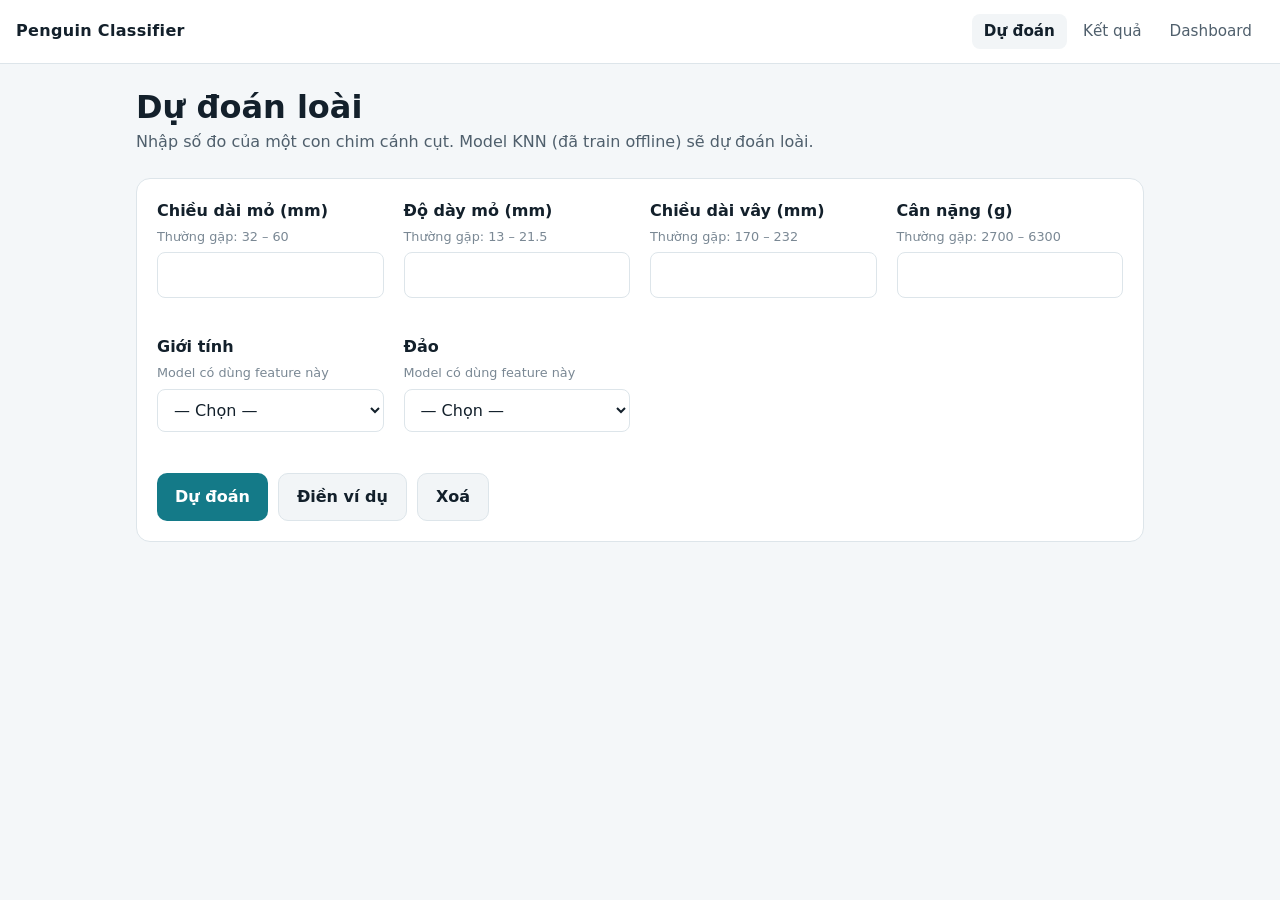
<file: web/index.html>
<!doctype html>
<html lang="vi">
  <head>
    <meta charset="UTF-8" />
    <meta name="viewport" content="width=device-width, initial-scale=1.0" />
    <meta name="color-scheme" content="light" />
    <title>Dự đoán loài chim cánh cụt</title>
    <link rel="stylesheet" href="styles.css" />
  </head>
  <body>
    <header class="topbar">
      <span class="brand">Penguin Classifier</span>
      <nav class="nav">
        <a href="index.html" aria-current="page">Dự đoán</a>
        <a href="result.html">Kết quả</a>
        <a href="dashboard.html">Dashboard</a>
      </nav>
    </header>

    <main>
      <h1>Dự đoán loài</h1>
      <p class="lead">Nhập số đo của một con chim cánh cụt. Model KNN (đã train offline) sẽ dự đoán loài.</p>

      <div id="form-alert" class="alert error" role="alert"></div>
      <div id="form-warning" class="alert warn" role="status"></div>

      <form id="predict-form" class="card" novalidate>
        <div class="form-grid">
          <div class="field" data-field="bill_length_mm">
            <label for="bill_length_mm">Chiều dài mỏ (mm)</label>
            <span class="hint" data-hint>Ví dụ: 45.2</span>
            <input id="bill_length_mm" name="bill_length_mm" type="number" step="any" inputmode="decimal" required />
            <div class="message" aria-live="polite"></div>
          </div>
          <div class="field" data-field="bill_depth_mm">
            <label for="bill_depth_mm">Độ dày mỏ (mm)</label>
            <span class="hint" data-hint>Ví dụ: 17.1</span>
            <input id="bill_depth_mm" name="bill_depth_mm" type="number" step="any" inputmode="decimal" required />
            <div class="message" aria-live="polite"></div>
          </div>
          <div class="field" data-field="flipper_length_mm">
            <label for="flipper_length_mm">Chiều dài vây (mm)</label>
            <span class="hint" data-hint>Ví dụ: 190</span>
            <input id="flipper_length_mm" name="flipper_length_mm" type="number" step="any" inputmode="decimal" required />
            <div class="message" aria-live="polite"></div>
          </div>
          <div class="field" data-field="body_mass_g">
            <label for="body_mass_g">Cân nặng (g)</label>
            <span class="hint" data-hint>Ví dụ: 3650</span>
            <input id="body_mass_g" name="body_mass_g" type="number" step="any" inputmode="decimal" required />
            <div class="message" aria-live="polite"></div>
          </div>
          <div class="field" data-field="sex">
            <label for="sex">Giới tính</label>
            <span class="hint">Model có dùng feature này</span>
            <select id="sex" name="sex" required>
              <option value="">— Chọn —</option>
              <option value="female">Cái (female)</option>
              <option value="male">Đực (male)</option>
            </select>
            <div class="message" aria-live="polite"></div>
          </div>
          <div class="field" data-field="island">
            <label for="island">Đảo</label>
            <span class="hint">Model có dùng feature này</span>
            <select id="island" name="island" required>
              <option value="">— Chọn —</option>
              <option value="Biscoe">Biscoe</option>
              <option value="Dream">Dream</option>
              <option value="Torgersen">Torgersen</option>
            </select>
            <div class="message" aria-live="polite"></div>
          </div>
        </div>

        <div class="actions">
          <button id="submit" type="submit">Dự đoán</button>
          <button id="fill-example" class="secondary" type="button">Điền ví dụ</button>
          <button class="secondary" type="reset">Xoá</button>
        </div>
      </form>
    </main>

    <script src="common.js"></script>
    <script src="predict.js"></script>
  </body>
</html>
</file>
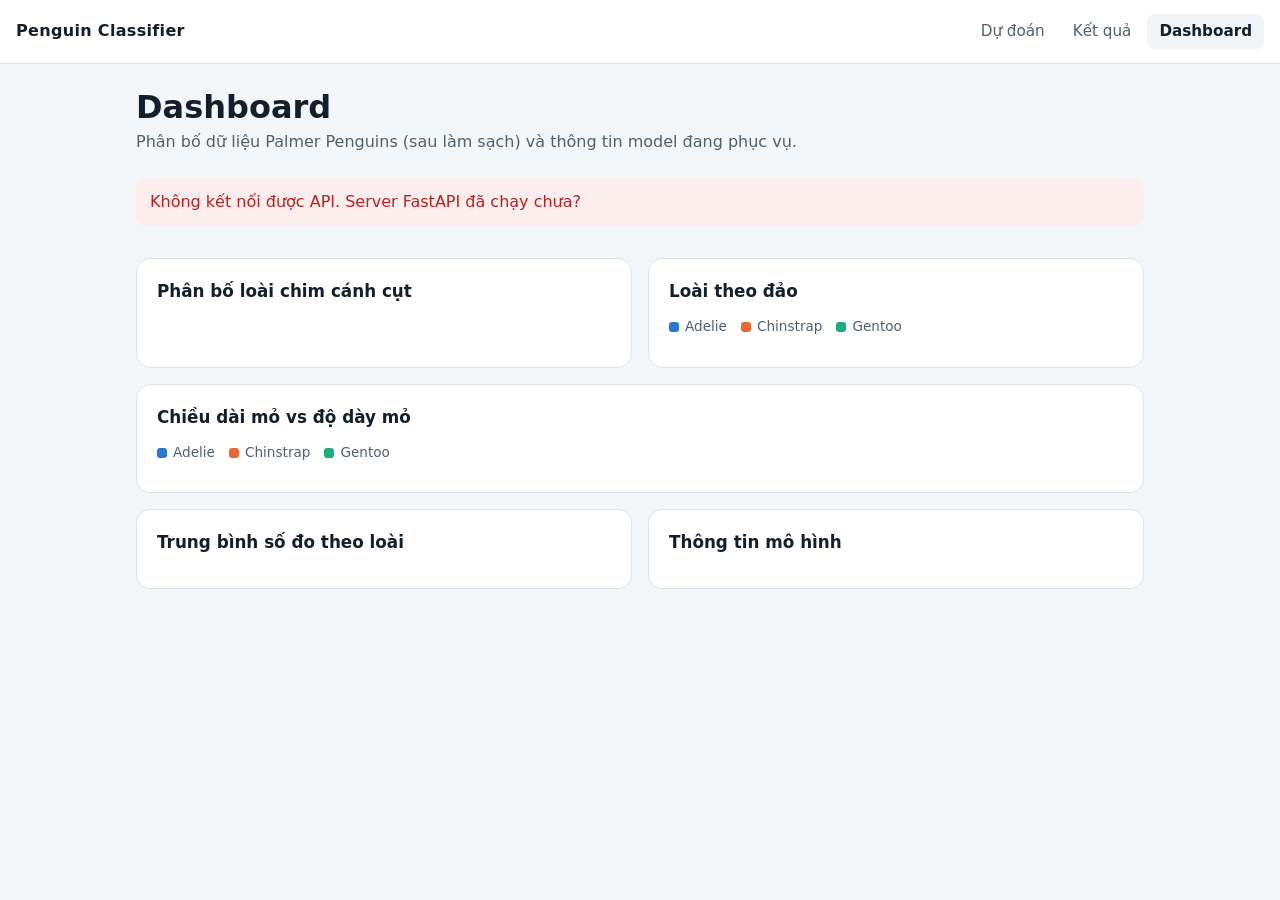
<file: web/dashboard.html>
<!doctype html>
<html lang="vi">
  <head>
    <meta charset="UTF-8" />
    <meta name="viewport" content="width=device-width, initial-scale=1.0" />
    <meta name="color-scheme" content="light" />
    <title>Dashboard dữ liệu và model</title>
    <link rel="stylesheet" href="styles.css" />
  </head>
  <body>
    <header class="topbar">
      <span class="brand">Penguin Classifier</span>
      <nav class="nav">
        <a href="index.html">Dự đoán</a>
        <a href="result.html">Kết quả</a>
        <a href="dashboard.html" aria-current="page">Dashboard</a>
      </nav>
    </header>

    <main>
      <h1>Dashboard</h1>
      <p class="lead">
        Phân bố dữ liệu Palmer Penguins (sau làm sạch) và thông tin model đang
        phục vụ.
      </p>
      <div id="dash-alert" class="alert error" role="alert"></div>

      <div id="stats" class="grid grid-4"></div>

      <div class="grid grid-2" style="margin-top: 16px">
        <section class="card">
          <h2>Phân bố loài chim cánh cụt</h2>
          <div id="species-chart"></div>
        </section>
        <section class="card">
          <h2>Loài theo đảo</h2>
          <div class="legend" data-legend></div>
          <div id="island-chart"></div>
        </section>
      </div>

      <section class="card" style="margin-top: 16px">
        <h2>Chiều dài mỏ vs độ dày mỏ</h2>
        <div class="legend" data-legend></div>
        <div id="scatter"></div>
      </section>

      <div class="grid grid-2" style="margin-top: 16px">
        <section class="card">
          <h2>Trung bình số đo theo loài</h2>
          <div id="means"></div>
        </section>
        <section class="card">
          <h2>Thông tin mô hình</h2>
          <div id="model"></div>
        </section>
      </div>
    </main>

    <script src="common.js"></script>
    <script src="dashboard.js"></script>
  </body>
</html>
</file>
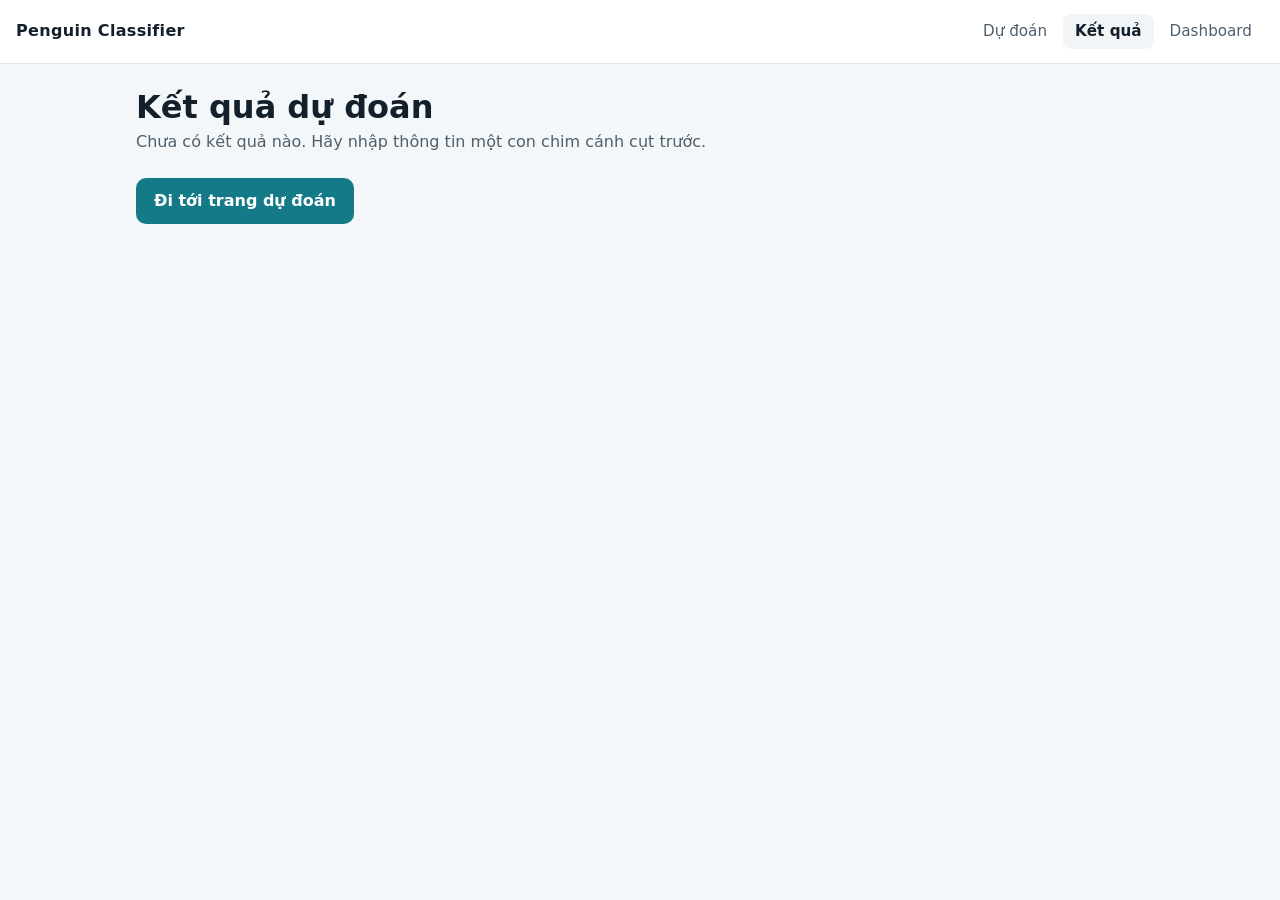
<file: web/result.html>
<!doctype html>
<html lang="vi">
  <head>
    <meta charset="UTF-8" />
    <meta name="viewport" content="width=device-width, initial-scale=1.0" />
    <meta name="color-scheme" content="light" />
    <title>Kết quả dự đoán</title>
    <link rel="stylesheet" href="styles.css" />
  </head>
  <body>
    <header class="topbar">
      <span class="brand">Penguin Classifier</span>
      <nav class="nav">
        <a href="index.html">Dự đoán</a>
        <a href="result.html" aria-current="page">Kết quả</a>
        <a href="dashboard.html">Dashboard</a>
      </nav>
    </header>

    <main id="content">
      <h1>Kết quả dự đoán</h1>
      <p class="lead muted">Đang tải...</p>
    </main>

    <script src="common.js"></script>
    <script src="result.js"></script>
  </body>
</html>
</file>
<file: web/styles.css>
:root {
  color-scheme: light;
  --bg: #f4f7f9;
  --surface: #ffffff;
  --surface-2: #f2f5f7;
  --border: #dde5ea;
  --text: #13202b;
  --text-2: #4f5f6c;
  --muted: #7a8894;
  --accent: #147a88;
  --accent-hover: #0f6370;
  --grid: #e6ecf0;

  --adelie: #2a78d6;
  --chinstrap: #eb6834;
  --gentoo: #1baf7a;

  --error: #b42323;
  --error-bg: #fdeeee;
  --warn: #8a5a00;
  --warn-bg: #fff6e0;
  --ok: #17653a;
  --ok-bg: #e8f8ee;

  font-family: Inter, ui-sans-serif, system-ui, -apple-system, "Segoe UI", sans-serif;
  color: var(--text);
}

* { box-sizing: border-box; }

html {
  color-scheme: light;
  background: var(--bg);
  color: var(--text);
}

body {
  margin: 0;
  min-height: 100vh;
  background: var(--bg);
  color: var(--text);
  line-height: 1.5;
}

/* ---------- Layout ---------- */

.topbar {
  display: flex;
  flex-wrap: wrap;
  align-items: center;
  justify-content: space-between;
  gap: 12px;
  padding: 14px 16px;
  border-bottom: 1px solid var(--border);
  background: var(--surface);
}

.brand { font-weight: 700; letter-spacing: 0.02em; }

.nav { display: flex; gap: 4px; flex-wrap: wrap; }

.nav a {
  padding: 6px 12px;
  border-radius: 8px;
  color: var(--text-2);
  text-decoration: none;
  font-size: 0.95rem;
}

.nav a:hover { background: var(--surface-2); }
.nav a[aria-current="page"] { background: var(--surface-2); color: var(--text); font-weight: 600; }

main {
  width: min(100%, 1040px);
  margin: 0 auto;
  padding: 24px 16px 48px;
}

h1 { margin: 0 0 4px; font-size: clamp(1.5rem, 4vw, 2rem); line-height: 1.2; }
h2 { margin: 0 0 12px; font-size: 1.05rem; }
.lead { margin: 0 0 24px; color: var(--text-2); }

.card {
  padding: 20px;
  border: 1px solid var(--border);
  border-radius: 14px;
  background: var(--surface);
}

.grid { display: grid; gap: 16px; }
.grid-2 { grid-template-columns: repeat(auto-fit, minmax(300px, 1fr)); }
.grid-4 { grid-template-columns: repeat(auto-fit, minmax(160px, 1fr)); }

.muted { color: var(--muted); }
.small { font-size: 0.85rem; }

/* ---------- Form ---------- */

.form-grid {
  display: grid;
  grid-template-columns: repeat(auto-fit, minmax(220px, 1fr));
  gap: 16px 20px;
}

.field label { display: block; font-weight: 600; margin-bottom: 4px; }
.field .hint { display: block; color: var(--muted); font-size: 0.8rem; margin-bottom: 6px; }

.field input,
.field select {
  width: 100%;
  padding: 10px 12px;
  border: 1px solid var(--border);
  border-radius: 8px;
  background: var(--surface);
  color: var(--text);
  font: inherit;
}

.field input:focus,
.field select:focus { outline: 3px solid color-mix(in srgb, var(--accent) 30%, transparent); border-color: var(--accent); }

.field.has-error input,
.field.has-error select { border-color: var(--error); }
.field.has-warning input { border-color: var(--warn); }

.field .message { min-height: 1.3em; margin-top: 4px; font-size: 0.82rem; }
.field.has-error .message { color: var(--error); }
.field.has-warning .message { color: var(--warn); }

.actions { display: flex; flex-wrap: wrap; gap: 10px; margin-top: 20px; }

button,
.button {
  display: inline-block;
  padding: 11px 18px;
  border: 0;
  border-radius: 10px;
  background: var(--accent);
  color: #fff;
  font: inherit;
  font-weight: 700;
  text-decoration: none;
  cursor: pointer;
}

button:hover:not(:disabled),
.button:hover { background: var(--accent-hover); }
button:disabled { opacity: 0.6; cursor: wait; }

button.secondary,
.button.secondary { background: var(--surface-2); color: var(--text); border: 1px solid var(--border); }

.alert { padding: 12px 14px; border-radius: 10px; margin-bottom: 16px; }
.alert:empty { display: none; }
.alert.error { background: var(--error-bg); color: var(--error); }
.alert.warn { background: var(--warn-bg); color: var(--warn); }
.alert ul { margin: 6px 0 0; padding-left: 20px; }

/* ---------- Result ---------- */

.hero { display: flex; align-items: center; gap: 16px; flex-wrap: wrap; }
.hero .label { color: var(--text-2); font-size: 0.9rem; }
.hero .value { font-size: clamp(2rem, 7vw, 3rem); font-weight: 800; line-height: 1.1; }

.swatch {
  display: inline-block;
  width: 10px;
  height: 10px;
  border-radius: 3px;
  margin-right: 6px;
  vertical-align: middle;
}

.sp-Adelie { --c: var(--adelie); }
.sp-Chinstrap { --c: var(--chinstrap); }
.sp-Gentoo { --c: var(--gentoo); }
.swatch, .bar-fill, .dot { background: var(--c); }

/* Horizontal bars */
.bars { display: grid; gap: 10px; }
.bar-row {
  display: grid;
  grid-template-columns: 90px 1fr 56px;
  align-items: center;
  gap: 10px;
}
.bar-row .name { font-size: 0.9rem; }
.bar-row .num { text-align: right; font-variant-numeric: tabular-nums; font-size: 0.9rem; }
.bar-track { height: 14px; border-radius: 4px; background: var(--surface-2); overflow: hidden; }
.bar-fill { height: 100%; border-radius: 0 4px 4px 0; min-width: 0; }

/* Stacked bar (island × species) */
.stack { display: flex; gap: 2px; height: 14px; border-radius: 4px; overflow: hidden; }
.stack > span { display: block; height: 100%; background: var(--c); }

table { width: 100%; border-collapse: collapse; font-size: 0.9rem; }
th, td { padding: 8px 10px; border-bottom: 1px solid var(--border); text-align: left; }
th { color: var(--text-2); font-weight: 600; }
td.num, th.num { text-align: right; font-variant-numeric: tabular-nums; }
.table-wrap { overflow-x: auto; }

.stat .label { color: var(--text-2); font-size: 0.85rem; }
.stat .value { font-size: 1.6rem; font-weight: 700; font-variant-numeric: tabular-nums; }

.legend { display: flex; flex-wrap: wrap; gap: 14px; font-size: 0.85rem; color: var(--text-2); margin-bottom: 10px; }

/* Scatter */
.chart { width: 100%; height: auto; display: block; }
.chart .gridline { stroke: var(--grid); }
.chart .axis-label { fill: var(--muted); font-size: 11px; }
.chart .axis-title { fill: var(--text-2); font-size: 12px; }
.chart circle { stroke: var(--surface); stroke-width: 1.5; fill: var(--c); }
.chart circle:hover { stroke: var(--text); }

.tooltip {
  position: fixed;
  pointer-events: none;
  padding: 6px 10px;
  border-radius: 8px;
  background: var(--text);
  color: var(--bg);
  font-size: 0.8rem;
  white-space: nowrap;
  z-index: 10;
  display: none;
}

.stack > span,
.bar-row { cursor: default; }

[class^="sp-"] { white-space: nowrap; }
</file>
